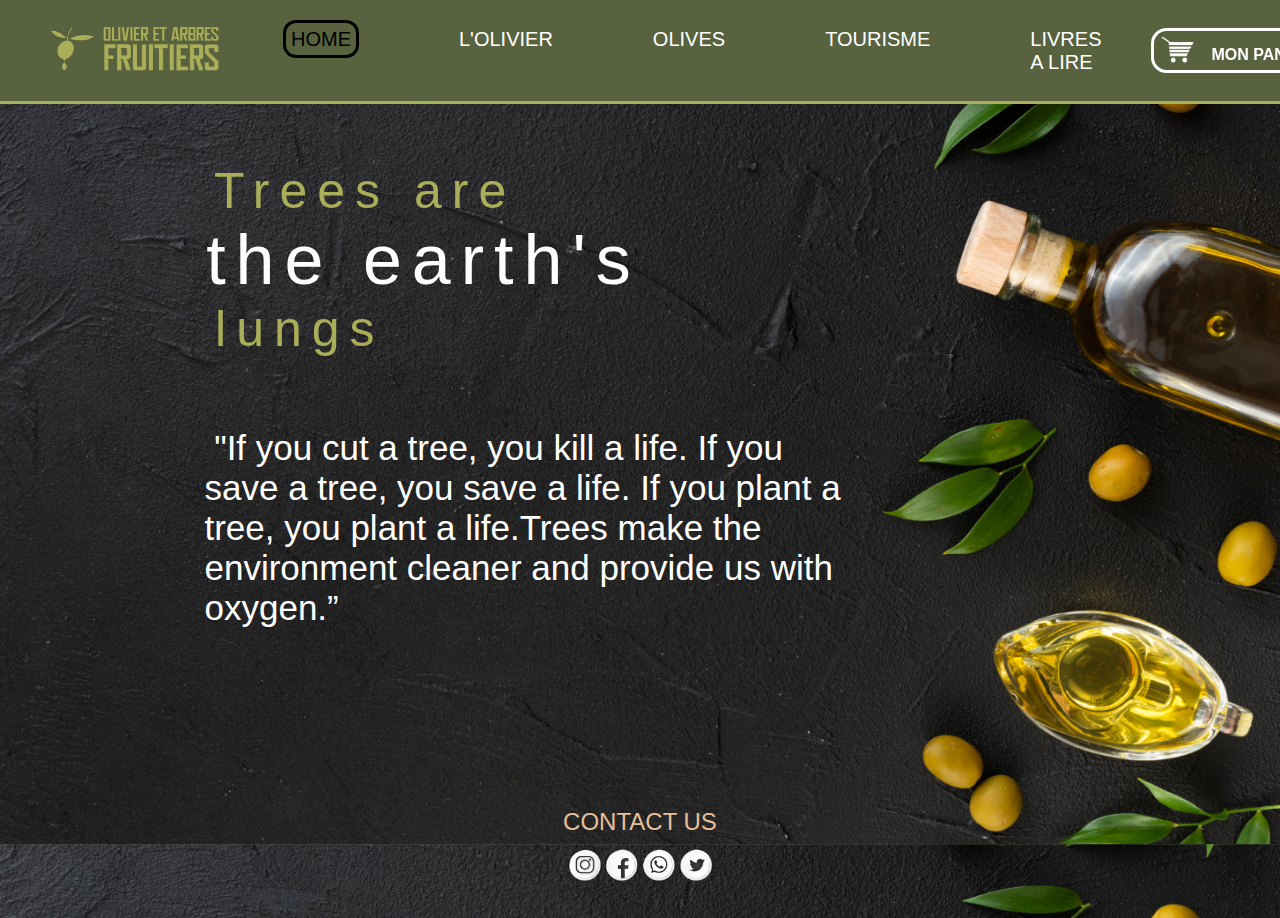
<file: index.html>
<!DOCTYPE html>
<html lang="en">
<head>
    <meta charset="UTF-8">
    <meta name="viewport" content="width=device-width, initial-scale=1.0">
    <link rel="stylesheet" href="css/all-pages.css">
    <title>Home Page</title>
</head>
<body>
    <section class="section" style="background-image: url(pictures/logo.png);">
        <div>
            <nav class="navbar">
                <a href="landing-page.html"><img class="logo-olive" src="pictures/logo1.png" alt="noo" width="193" height="56" style="cursor: pointer;"></a>
                <ul>
                    <li><a class="link1" href="landing-page.html"> HOME </a></li>
                    <li><a  class="titles-btn" href="olivier-page.html">L'OLIVIER</a></li>
                    <li><a class="titles-btn" href="olives-page.html">OLIVES</a></li>
                    <li><a class="titles-btn" href="tourisme-page.html">TOURISME</a></li>
                    <li><a class="titles-btn" href="livre-page.html">LIVRES A LIRE</a></li>
                </ul>
                <div class="panier-login">
                   
                    <div class="panier-btn">
                        <img src="pictures/panier.png" alt="hahaha" style=" height: 35px; margin-top: 8px;padding-bottom: 12px;">
                        <a href="panier-page.html"><b>MON PANIER</b></a>
                    </div>
                    <div class="login-btn">
                        <img src="pictures/login.png" alt="hahaha" style="margin-left: 5px; height: 30px;">
                        <a href="login-page.html" href="login-page.html"><b>LOGIN</b></a>
                    </div>
                </div>
                
            </nav>
            
        </div>
        
        <div class="picture1">
            <div class="sentence">
                <pre class="word1"> 
         Trees are</pre>
                <pre class="word2">       the earth's</pre>
                <pre class="word1">         lungs</pre>
                <pre class="description">                     "If you cut a tree, you kill a life. If you 
                    save a tree, you save a life. If you plant a 
                    tree, you plant a life.Trees make the 
                    environment cleaner and provide us with 
                    oxygen.”</pre>
    

            </div>
             
        </div>
        <footer>
            <p class="contact-us">
                CONTACT US
            </p>
            <div class="cont-pic">
                <img class="contact-pic" src="pictures/contact.png" alt="contact us" width="167" style="cursor: pointer;">
            </div>
        </footer>
    </section>
 
</body>
</html>
</file>
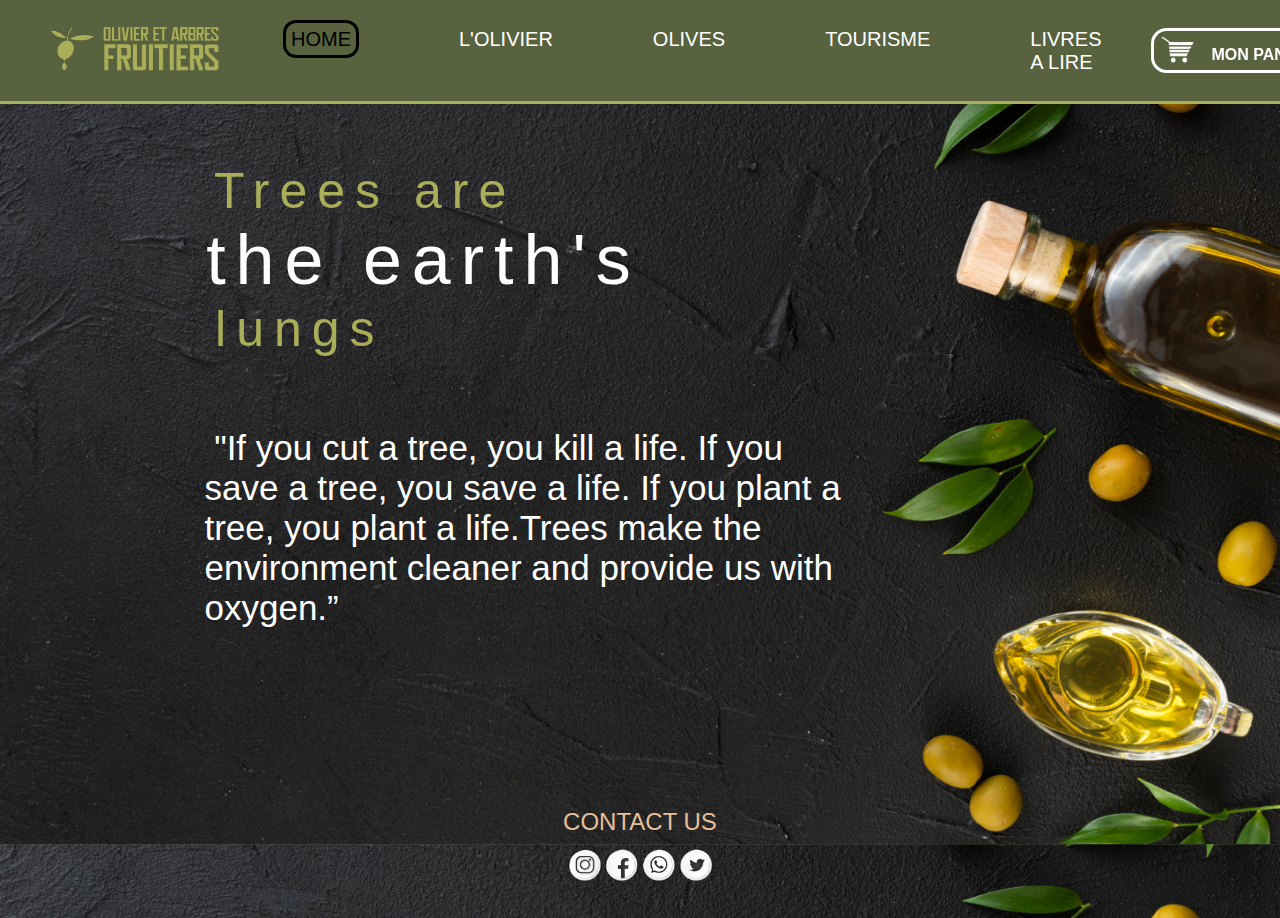
<file: landing-page.html>
<!DOCTYPE html>
<html lang="en">
<head>
    <meta charset="UTF-8">
    <meta name="viewport" content="width=device-width, initial-scale=1.0">
    <link rel="stylesheet" href="css/all-pages.css">
    <title>Home Page</title>
</head>
<body>
    <section class="section" style="background-image: url(pictures/logo.png);">
        <div>
            <nav class="navbar">
                <a href="landing-page.html"><img class="logo-olive" src="pictures/logo1.png" alt="noo" width="193" height="56" style="cursor: pointer;"></a>
                <ul>
                    <li><a class="link1" href="landing-page.html"> HOME </a></li>
                    <li><a  class="titles-btn" href="olivier-page.html">L'OLIVIER</a></li>
                    <li><a class="titles-btn" href="olives-page.html">OLIVES</a></li>
                    <li><a class="titles-btn" href="tourisme-page.html">TOURISME</a></li>
                    <li><a class="titles-btn" href="livre-page.html">LIVRES A LIRE</a></li>
                </ul>
                <div class="panier-login">
                   
                    <div class="panier-btn">
                        <img src="pictures/panier.png" alt="hahaha" style=" height: 35px; margin-top: 8px;padding-bottom: 12px;">
                        <a href="panier-page.html"><b>MON PANIER</b></a>
                    </div>
                    <div class="login-btn">
                        <img src="pictures/login.png" alt="hahaha" style="margin-left: 5px; height: 30px;">
                        <a href="login-page.html" href="login-page.html"><b>LOGIN</b></a>
                    </div>
                </div>
                
            </nav>
            
        </div>
        
        <div class="picture1">
            <div class="sentence">
                <pre class="word1"> 
         Trees are</pre>
                <pre class="word2">       the earth's</pre>
                <pre class="word1">         lungs</pre>
                <pre class="description">                     "If you cut a tree, you kill a life. If you 
                    save a tree, you save a life. If you plant a 
                    tree, you plant a life.Trees make the 
                    environment cleaner and provide us with 
                    oxygen.”</pre>
    

            </div>
             
        </div>
        <footer>
            <p class="contact-us">
                CONTACT US
            </p>
            <div class="cont-pic">
                <img class="contact-pic" src="pictures/contact.png" alt="contact us" width="167" style="cursor: pointer;">
            </div>
        </footer>
    </section>
 
</body>
</html>
</file>
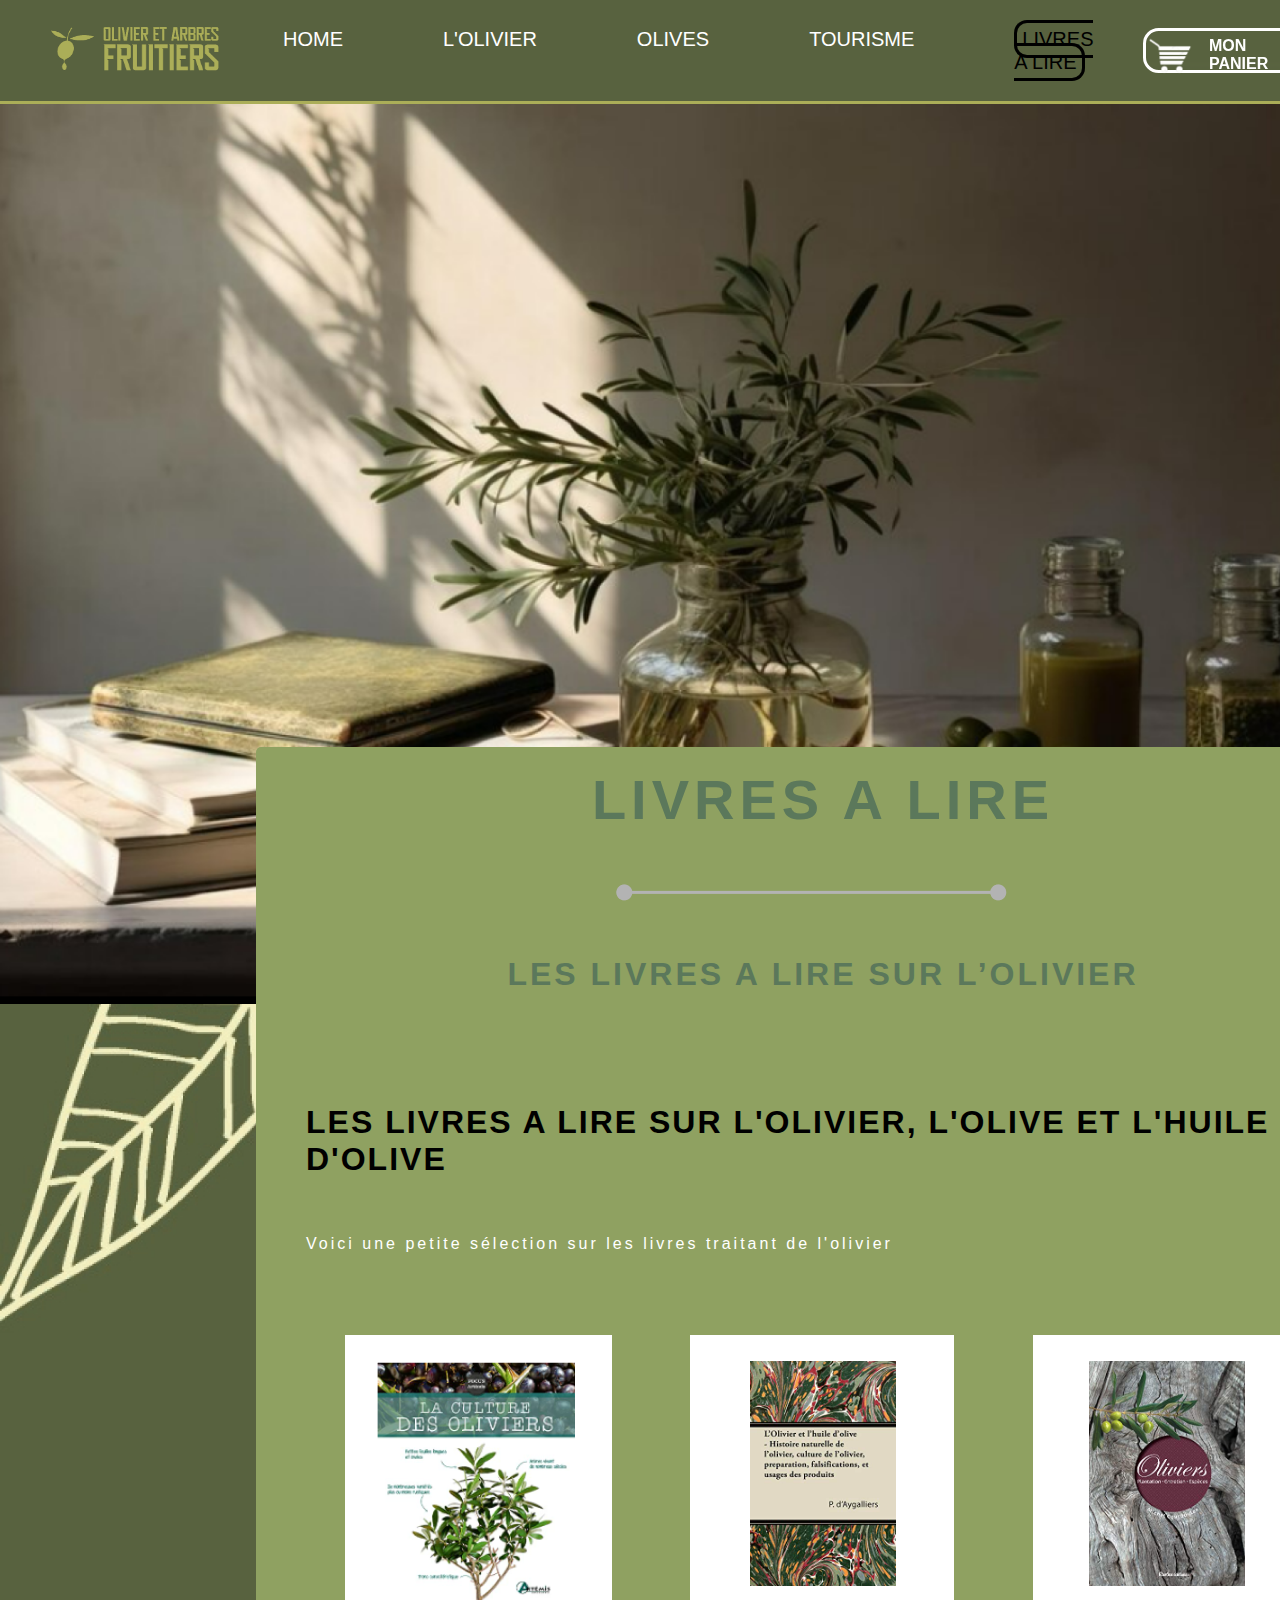
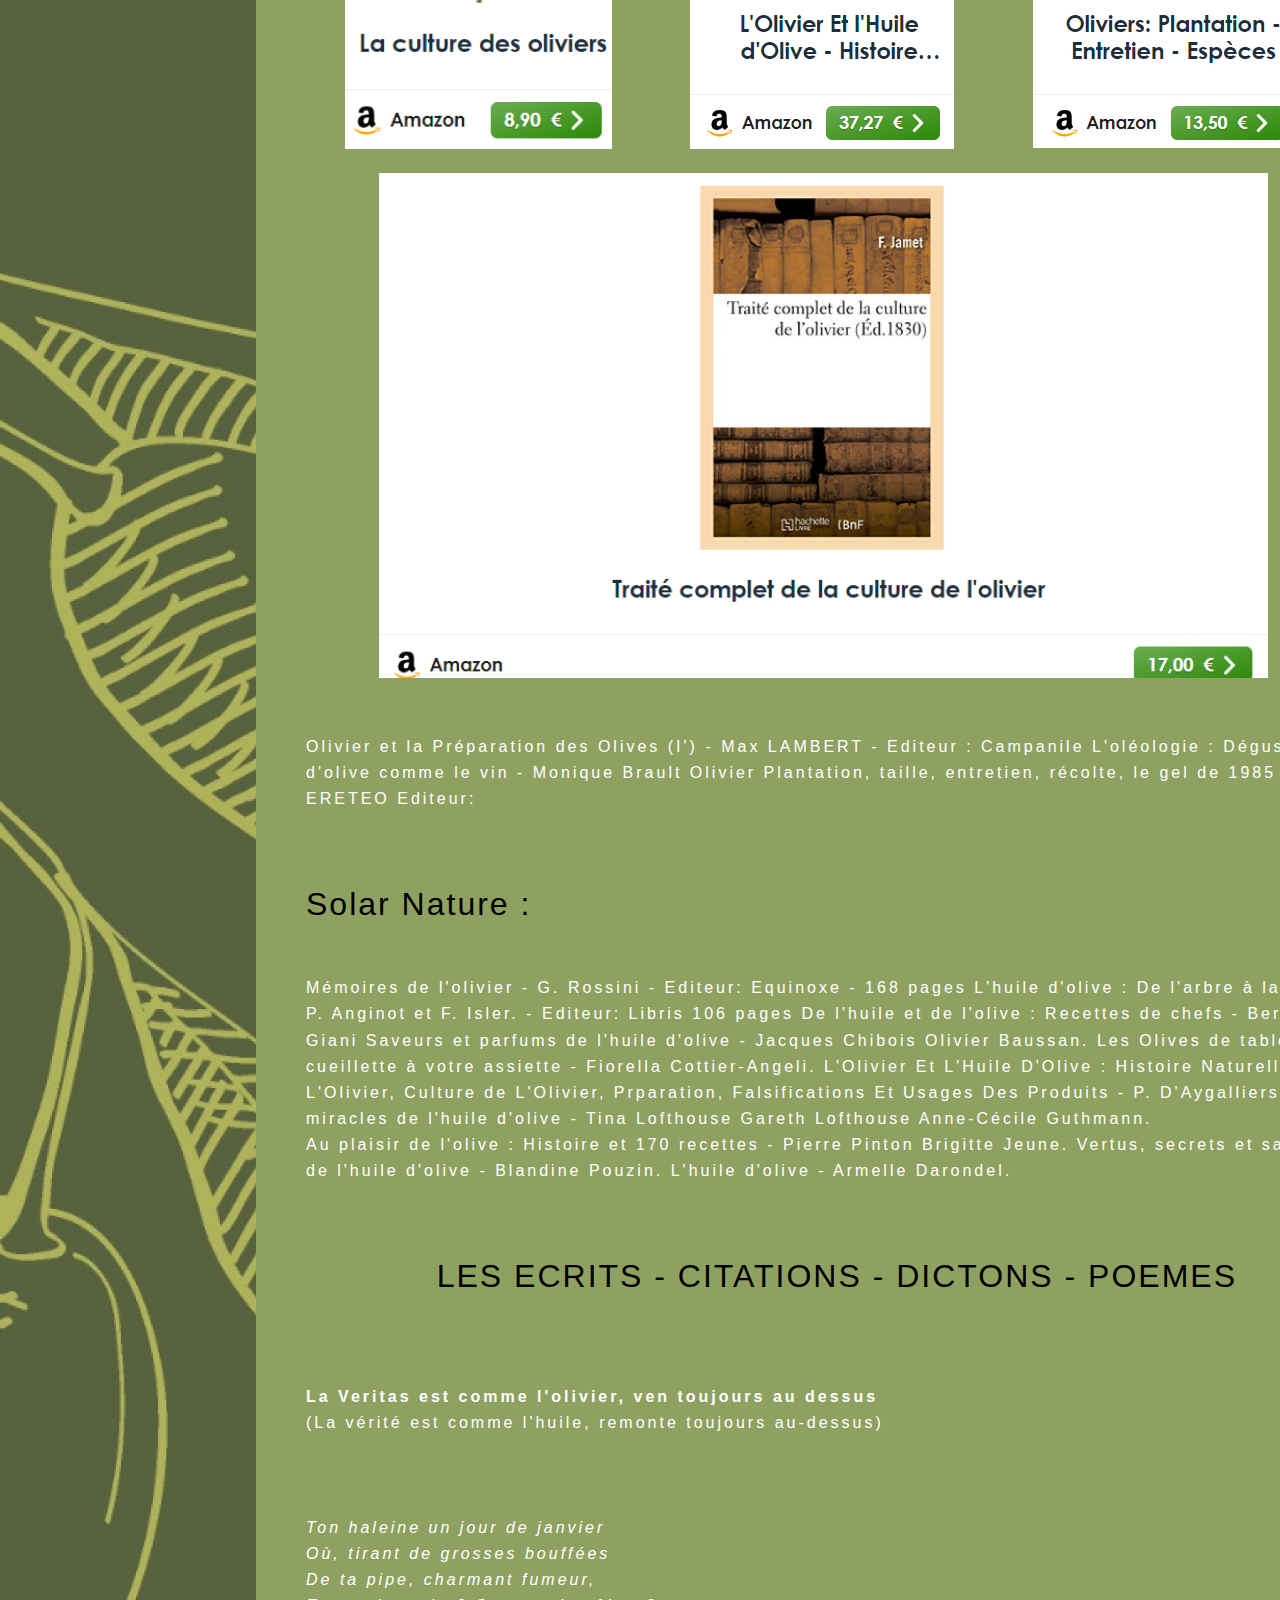
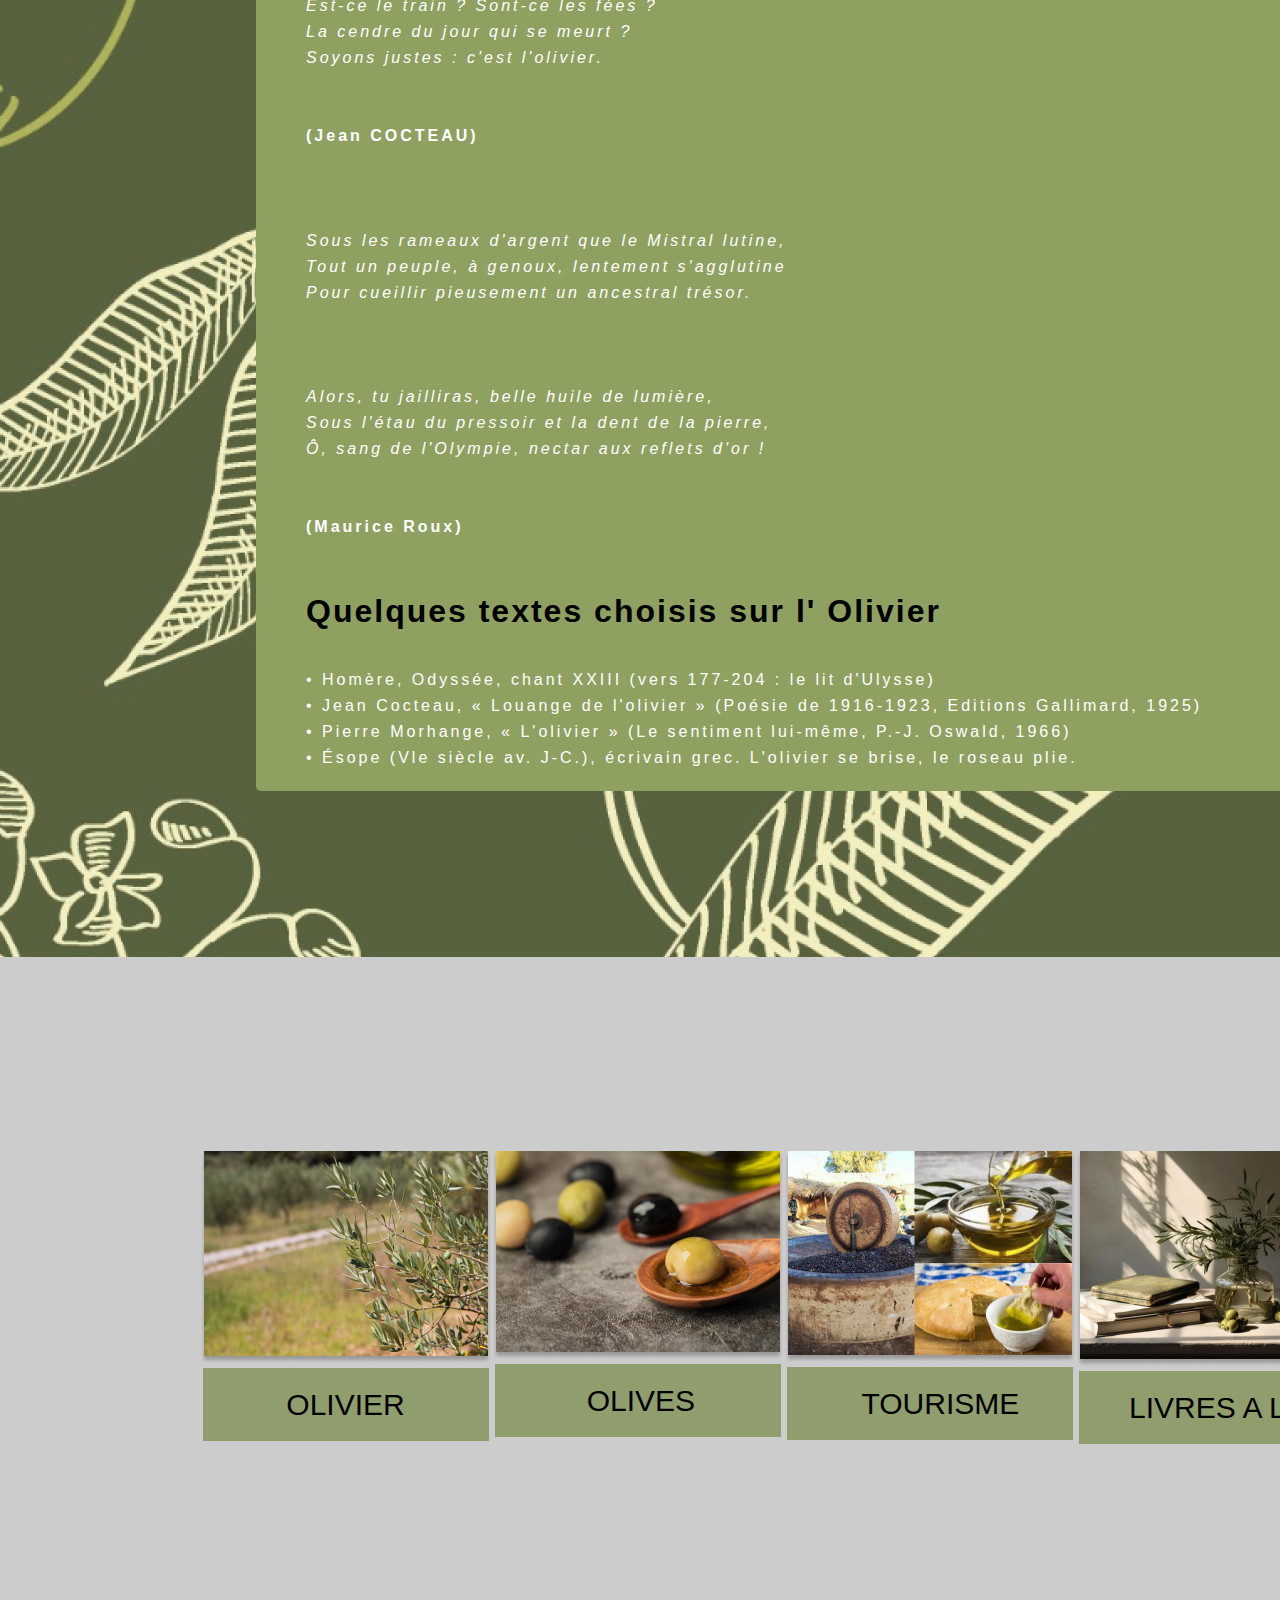
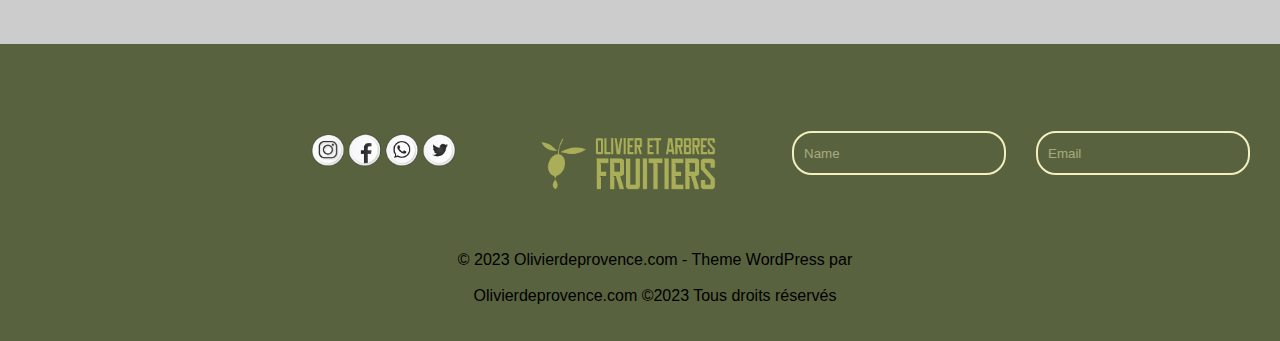
<file: livre-page.html>
<!DOCTYPE html>
<html lang="en">
<head>
    <meta charset="UTF-8">
    <meta name="viewport" content="width=device-width, initial-scale=1.0">
    <link rel="stylesheet" href="css/all-pages.css">
    <title>Livres A Lire</title>
</head>
<body>

    <section class=parent>
    <div>
        <nav class="navbar">
            <a href="landing-page.html"><img class="logo-olive" src="pictures/logo1.png" alt="noo" width="193" height="56" style="cursor: pointer;"></a>
            <ul>
                <li><a class="titles-btn" href="landing-page.html"> HOME </a></li>
                <li><a  class="titles-btn" href="olivier-page.html">L'OLIVIER</a></li>
                <li><a class="titles-btn" href="olives-page.html">OLIVES</a></li>
                <li><a class="titles-btn" href="tourisme-page.html">TOURISME</a></li>
                <li><a class="link1" href="livre-page.html">LIVRES A LIRE</a></li>
            </ul>
            <div class="panier-login">
               
                <div class="panier-btn">
                    <img src="pictures/panier.png" alt="hahaha" style=" height: 45px; margin-top: 8px;">
                    <a href="panier-page.html"><b>MON PANIER</b></a>
                </div>
                <div class="login-btn">
                    <img src="pictures/login.png" alt="hahaha" style="margin-left: 5px; height: 30px;">
                    <a href="login-page.html" href="login-page.html"><b>LOGIN</b></a>
                </div>
            </div>
            
        </nav>

    </div>
    <div class="picture2">
        <img class="picture2" src="pictures/livre.png" alt="olives">
    </div>

    <img src="pictures/design-page3.png" alt="yesssssssss">

    <div class="cards2">
      <div class="content1">
        <h1>LIVRES A LIRE</h1>
        <img class="circle" src="pictures/connector-line.png" alt="circle">
        <h2 style="letter-spacing: 3px;">LES LIVRES A LIRE SUR L’OLIVIER</h2>
        <pre class="titles">            
            
<b>
LES LIVRES A LIRE SUR L'OLIVIER, L'OLIVE ET L'HUILE 
D'OLIVE</b></pre>
    <pre class="page-writing">
            

Voici une petite sélection sur les livres traitant de l'olivier


    </pre>
        
        <div class="les-livres">
            <a href="https://www.amazon.fr/dp/2816017974?tag=olivierdeprov-21" target="_blank"><img src="pictures/livre1.png" alt=""></a>
            <a href="https://www.amazon.fr/dp/2815307979?tag=olivierdeprov-21" target="_blank"><img src="pictures/livre2.png" alt=""></a>
            <a href="https://www.amazon.fr/dp/1446506568?tag=olivierdeprov-21" target="_blank"><img src="pictures/livre3.png" alt=""></a>
        </div>
        <div class="un-livre">
            <a href="https://www.amazon.fr/dp/2329245122?tag=olivierdeprov-21" target="_blank"><img src="pictures/livre4.png" alt=""></a>
        </div>

        <pre class="page-writing">


Olivier et la Préparation des Olives (I') - Max LAMBERT - Editeur : Campanile L'oléologie : Déguster l'huile 
d'olive comme le vin - Monique Brault Olivier Plantation, taille, entretien, récolte, le gel de 1985 - Félix 
ERETEO Editeur: </pre>



        <pre class="titles">


Solar Nature :</pre>

        <pre class="page-writing">


Mémoires de l'olivier - G. Rossini - Editeur: Equinoxe - 168 pages L'huile d'olive : De l'arbre à la table - 
P. Anginot et F. Isler. - Editeur: Libris 106 pages De l'huile et de l'olive : Recettes de chefs - Bernard 
Giani Saveurs et parfums de l'huile d'olive - Jacques Chibois Olivier Baussan. Les Olives de table. De leur 
cueillette à votre assiette - Fiorella Cottier-Angeli. L'Olivier Et L'Huile D'Olive : Histoire Naturelle de 
L'Olivier, Culture de L'Olivier, Prparation, Falsifications Et Usages Des Produits - P. D'Aygalliers. Les 
miracles de l'huile d'olive - Tina Lofthouse Gareth Lofthouse Anne-Cécile Guthmann. 
Au plaisir de l'olive : Histoire et 170 recettes - Pierre Pinton Brigitte Jeune. Vertus, secrets et saveurs 
de l'huile d'olive - Blandine Pouzin. L'huile d'olive - Armelle Darondel.</pre>

        <pre class="titles">


            LES ECRITS - CITATIONS - DICTONS - POEMES
        </pre>
        

        <pre class="page-writing">


<b>La Veritas est comme l'olivier, ven toujours au dessus</b>
(La vérité est comme l'huile, remonte toujours au-dessus)</pre>

        <pre class="page-writing">



<i>Ton haleine un jour de janvier 
Où, tirant de grosses bouffées 
De ta pipe, charmant fumeur, 
Est-ce le train ? Sont-ce les fées ? 
La cendre du jour qui se meurt ? 
Soyons justes : c'est l'olivier.</i>


<b>(Jean COCTEAU)</b>



<i>Sous les rameaux d'argent que le Mistral lutine, 
Tout un peuple, à genoux, lentement s'agglutine 
Pour cueillir pieusement un ancestral trésor.



Alors, tu jailliras, belle huile de lumière, 
Sous l'étau du pressoir et la dent de la pierre, 
Ô, sang de l'Olympie, nectar aux reflets d'or !</i>


<b>(Maurice Roux)</b>

        </pre>

        <pre class="titles">
<b>Quelques textes choisis sur l' Olivier </b>
        </pre>

        <pre class="page-writing">
• Homère, Odyssée, chant XXIII (vers 177-204 : le lit d'Ulysse) 
• Jean Cocteau, « Louange de l'olivier » (Poésie de 1916-1923, Editions Gallimard, 1925) 
• Pierre Morhange, « L'olivier » (Le sentiment lui-même, P.-J. Oswald, 1966) 
• Ésope (Vle siècle av. J-C.), écrivain grec. L'olivier se brise, le roseau plie.</pre>

        

       
        
    </div>  
    </div>
    
    <div class="menu-pics">
        <div class="page-pics" style="margin-top: -990px;">
            <div class="pic1">
                <a href="olivier-page.html" ><img class="pics"  src="pictures/page1-pic.png" alt="1"></a>
                <pre class="pic-name">          OLIVIER</pre>
            </div>
            <div class="pic2">
               <a href="olives-page.html" ><img class="pics"  src="pictures/page2-pic.png" alt="2"></a>
                <pre class="pic-name">           OLIVES</pre>
            </div>
            <div class="pic3">
                <a href="tourisme-page.html" ><img class="pics"  src="pictures/page3-pic.png" alt="3"></a>
                <pre class="pic-name">         TOURISME</pre>
            </div>
            <div class="pic4">
                <a href="livre-page.html" ><img class="pics"  src="pictures/page4-pic.png" alt="4"></a>
                <pre class="pic-name">      LIVRES A LIRE</pre>
            </div>
                
        </div>
    </div>
</section>

    
    <footer class="footer">
        <div class="footer-information">
            <div>
                <img class="contact-pic2" src="pictures/contact.png" alt="contact" width="167">
            </div>
            <div>
                <img class="logo-name" src="pictures/logo1.png" alt="logo" width="200" height="66">
            </div>
            
            <form class="footer-email">
                
                <input class="name-email" type="text" name="username" placeholder="Name" required>

                <input class="name-email" type="email" name="email" placeholder="Email" required>
                
            </form>
        </div>
        
        <div class="footer-source">
            <p>© 2023 Olivierdeprovence.com - Theme WordPress par</p><br>
            <p>Olivierdeprovence.com ©2023 Tous droits réservés</p>
        </div>
    </footer>
        



</body>
</html>
</file>
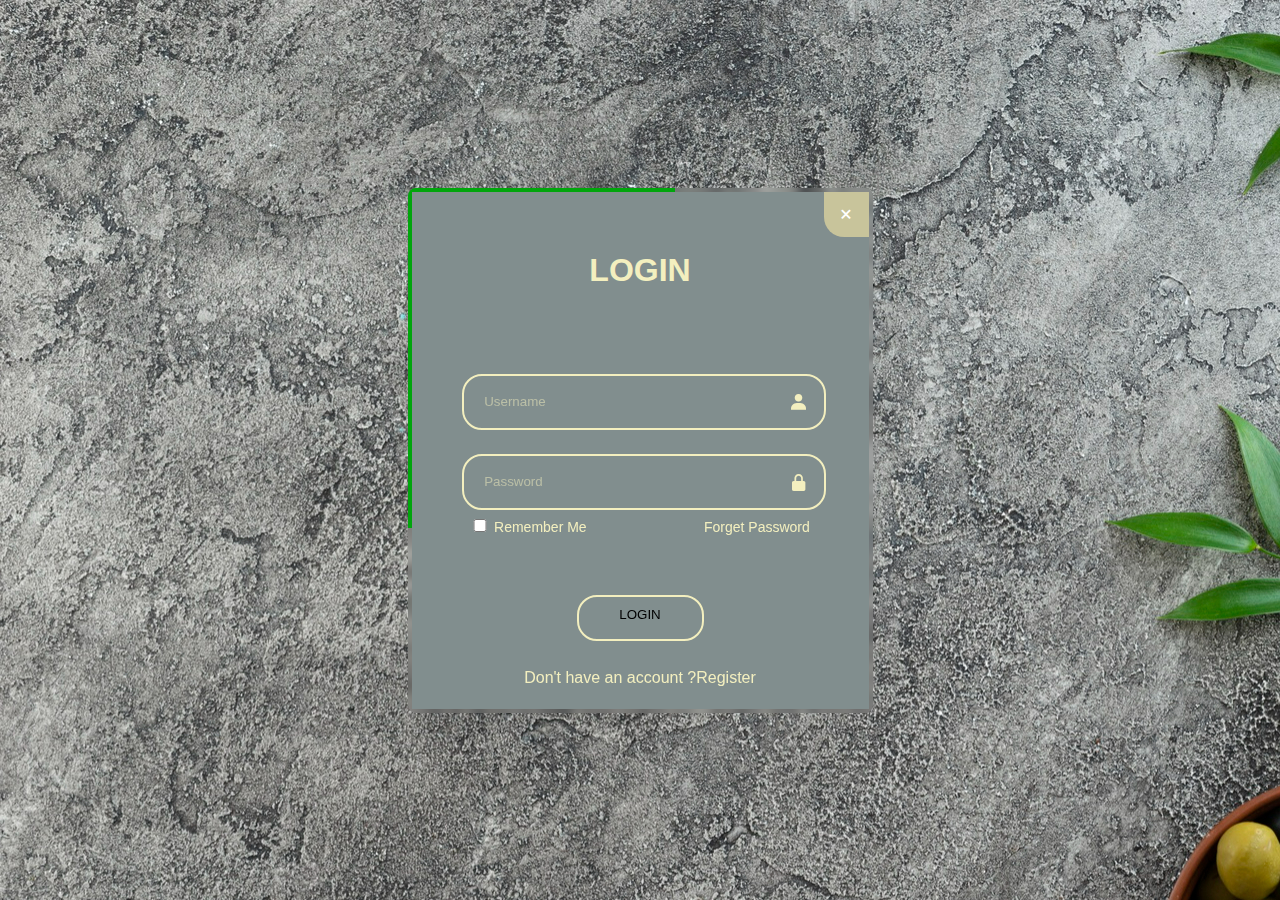
<file: login-page.html>
<!DOCTYPE html>
<html lang="en">
<head>
    <meta charset="UTF-8">
    <meta name="viewport" content="width=device-width, initial-scale=1.0">
    <title>Login Page</title>
    <link rel="stylesheet" href="css/login-page.css">
    <link href='https://unpkg.com/boxicons@2.1.4/css/boxicons.min.css' rel='stylesheet'>
</head>

<body style="background: url(pictures/logo1.jpg) no-repeat;">
    
    <form action="landing-page.html">
        <div class="wrapper">
            <div class="login-page">
                <h1>LOGIN</h1>
                <a href="landing-page.html"><i class='bx bx-x'></i></a>
                <div class="all-input">
                    
                    <div class="input-box">
                        <i class="bx bxs-user"></i> <input type="text" name="Username" placeholder="Username" required>
                    </div>
        
                    <div class="input-box">
                        <i class="bx bxs-lock-alt"></i> <input type="password" name="password" placeholder="Password" required>            
                    </div>
                    
                </div>
    
                <div class="remember-forget">
                    <label><input type="checkbox"> Remember Me </label>
                    <a href="#"> Forget Password</a>
                </div>
            
                <div class="button-register">
                    <div class="click-btn">
                        <button class="login-btn" type="submit">LOGIN</button></div>
                    <div class="register">
                         <p> Don't have an account ?<a href="#">Register</a></p>
                    </div>
                </div>
    
            </div>
        </div>
    </form>
    
    <!-- <div class="wrapper">
        <div class="register-page">
            <h1>REGISTER</h1>
            <i class='bx bx-x'></i>
            <div class="input-box">
                <input type="text" name="Username" placeholder="Username" required>
                <i class="bx bxs-user"></i>
            </div>
            <div class="input-box">
                <input type="email" name="email" placeholder="Email" required>
                <i class='bx bxs-envelope' ></i>
            </div>

            <div class="input-box">
                <input type="password" name="password" placeholder="Password" required>
                <i class="bx bxs-lock-alt"></i>   
            </div>

            <div class="remember-forget">
                <label><input type="checkbox"> I agree terms & conditions </label>
            </div>
        

            <div class="click-btn">
                <button class="login-btn" type="submit">REGISTER</button></div>
            <div class="register">
                 <p> Already have an account ? <a href="login-page.html">LOGIN</a></p>
                 
            </div>

        </div>
    </div> -->
</body>
</html>
</file>
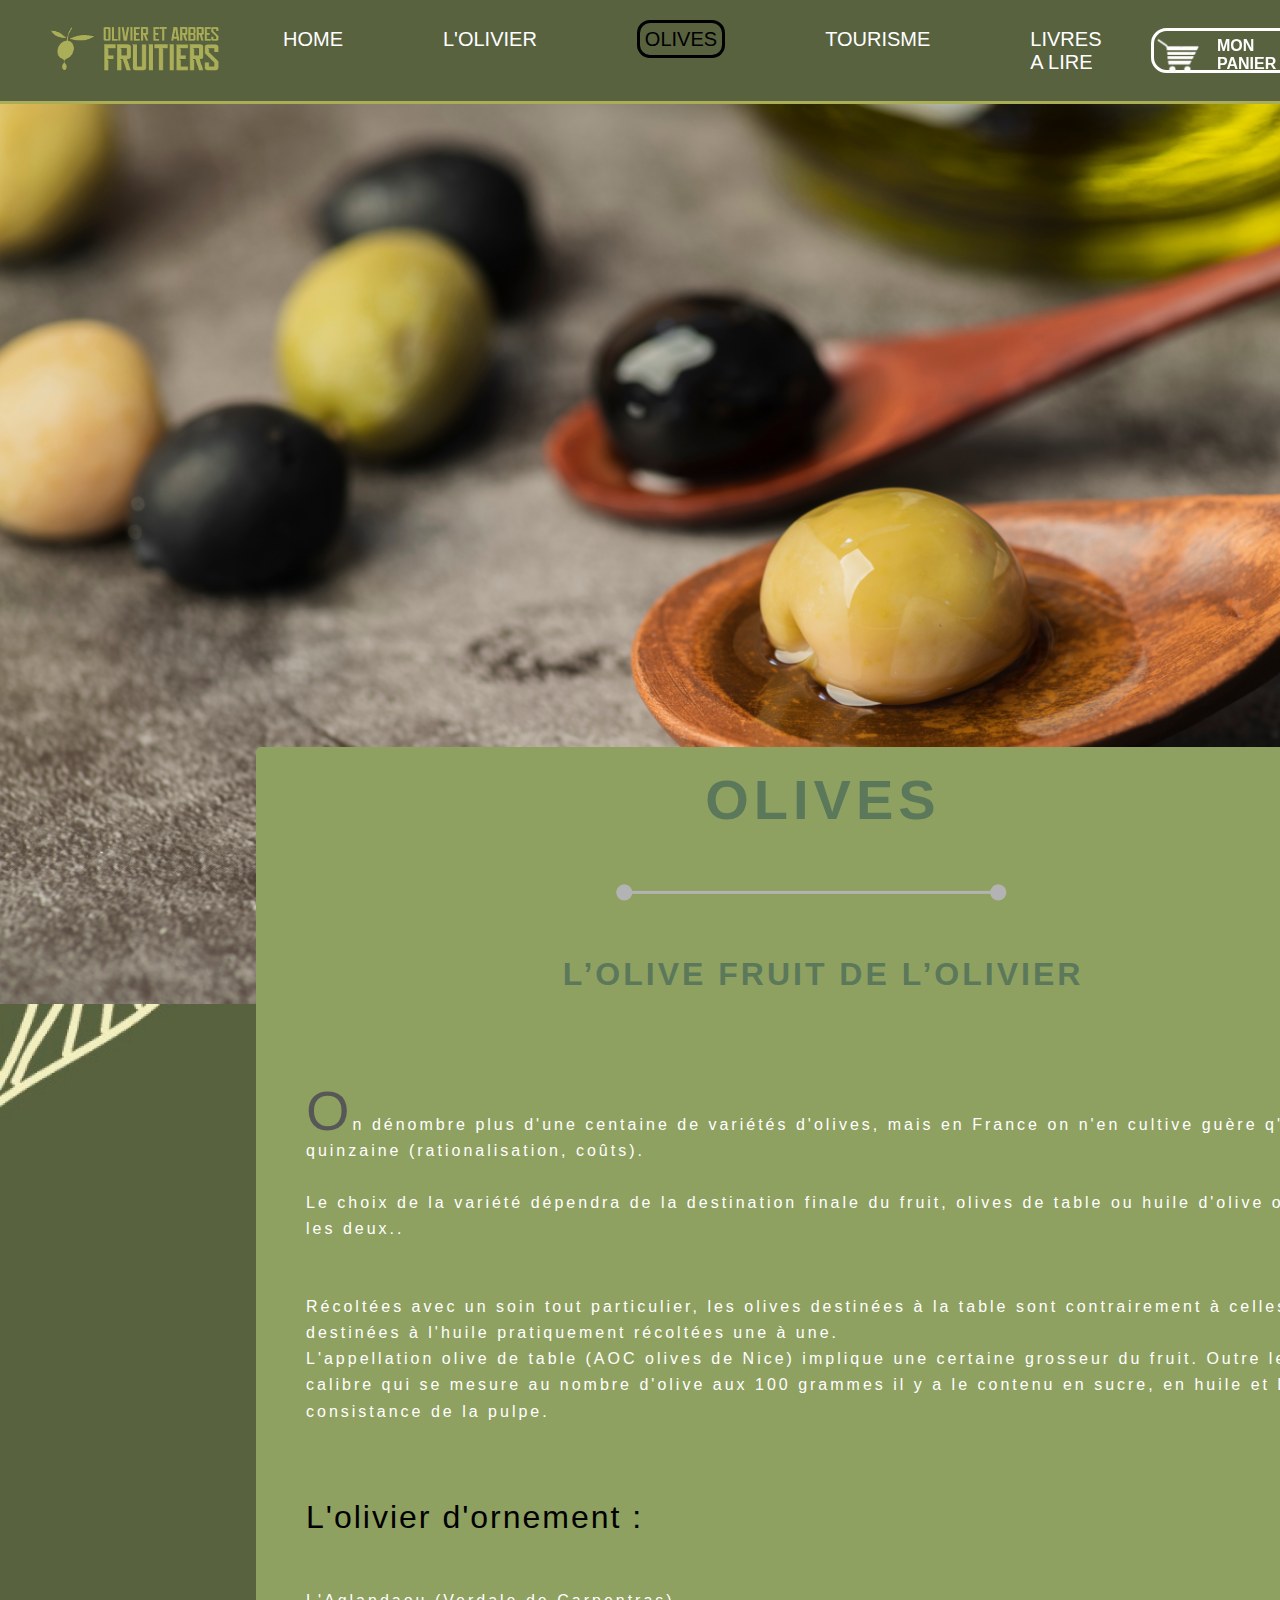
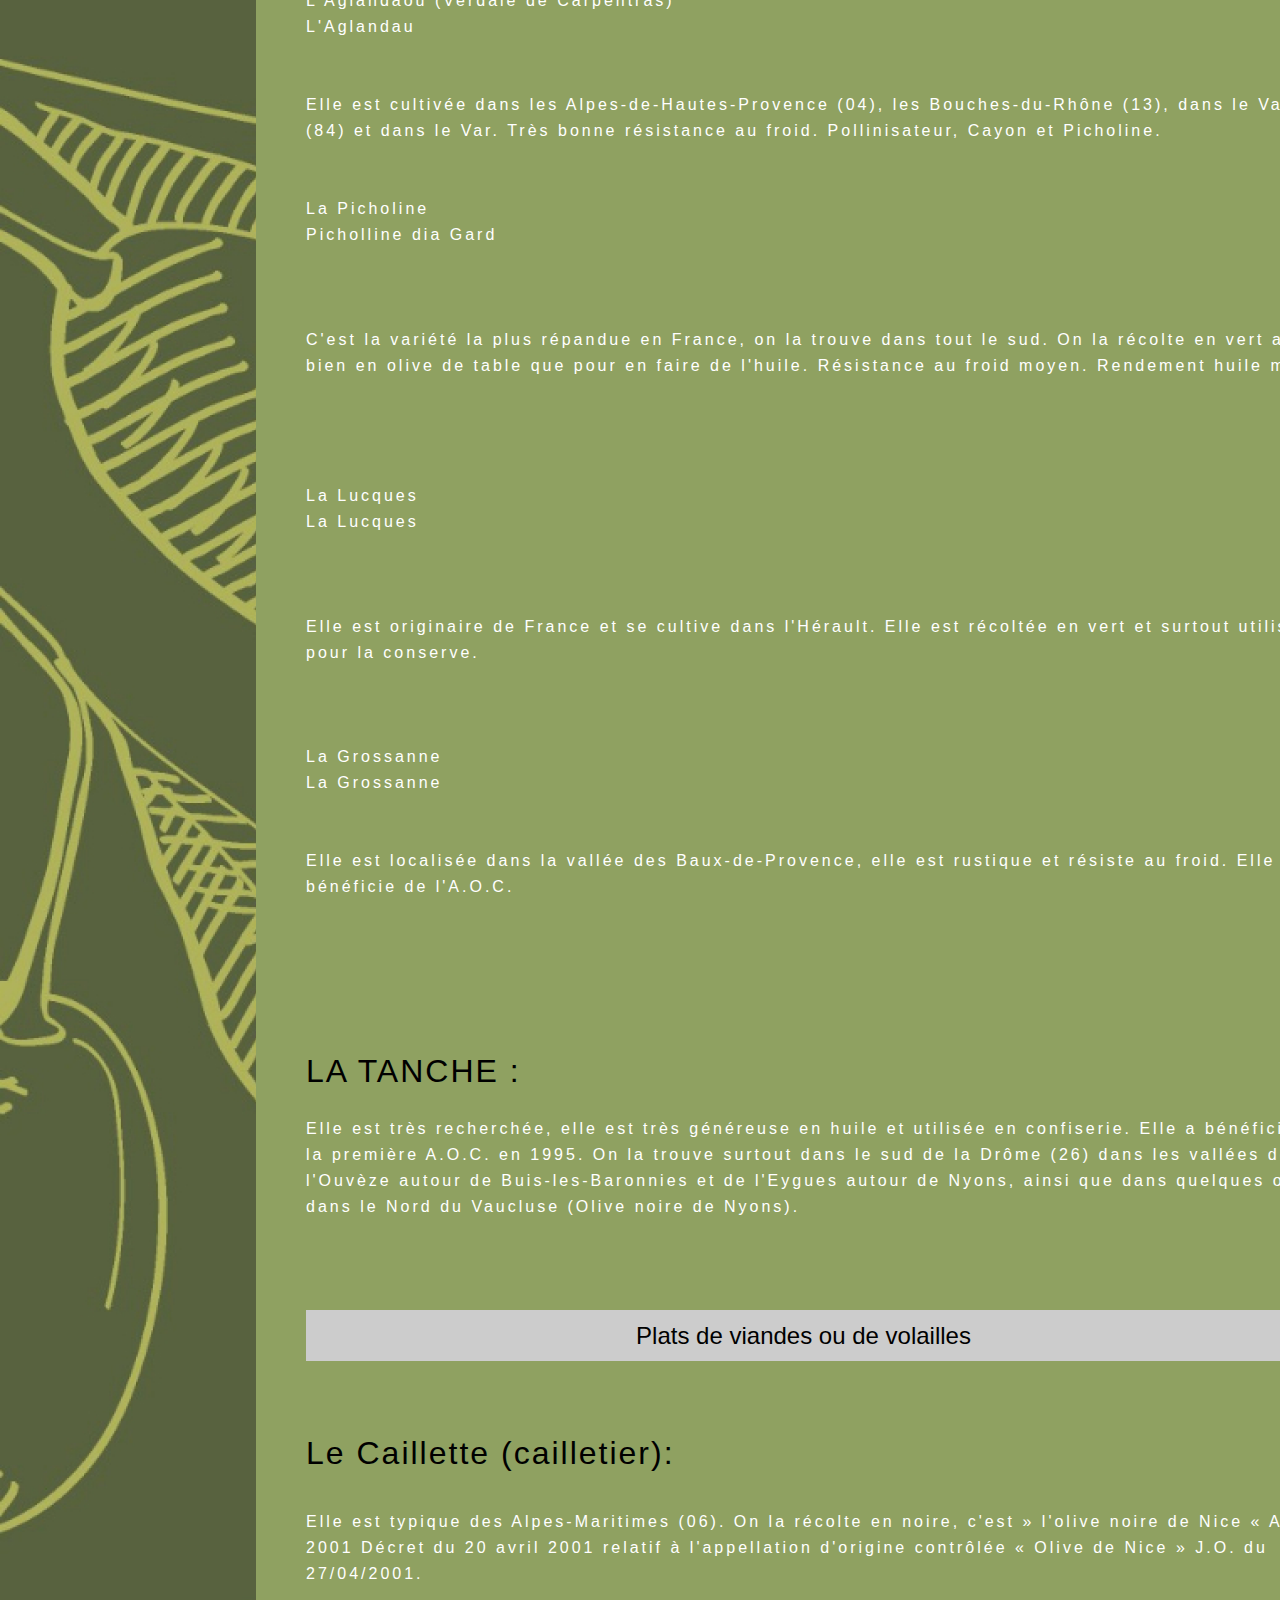
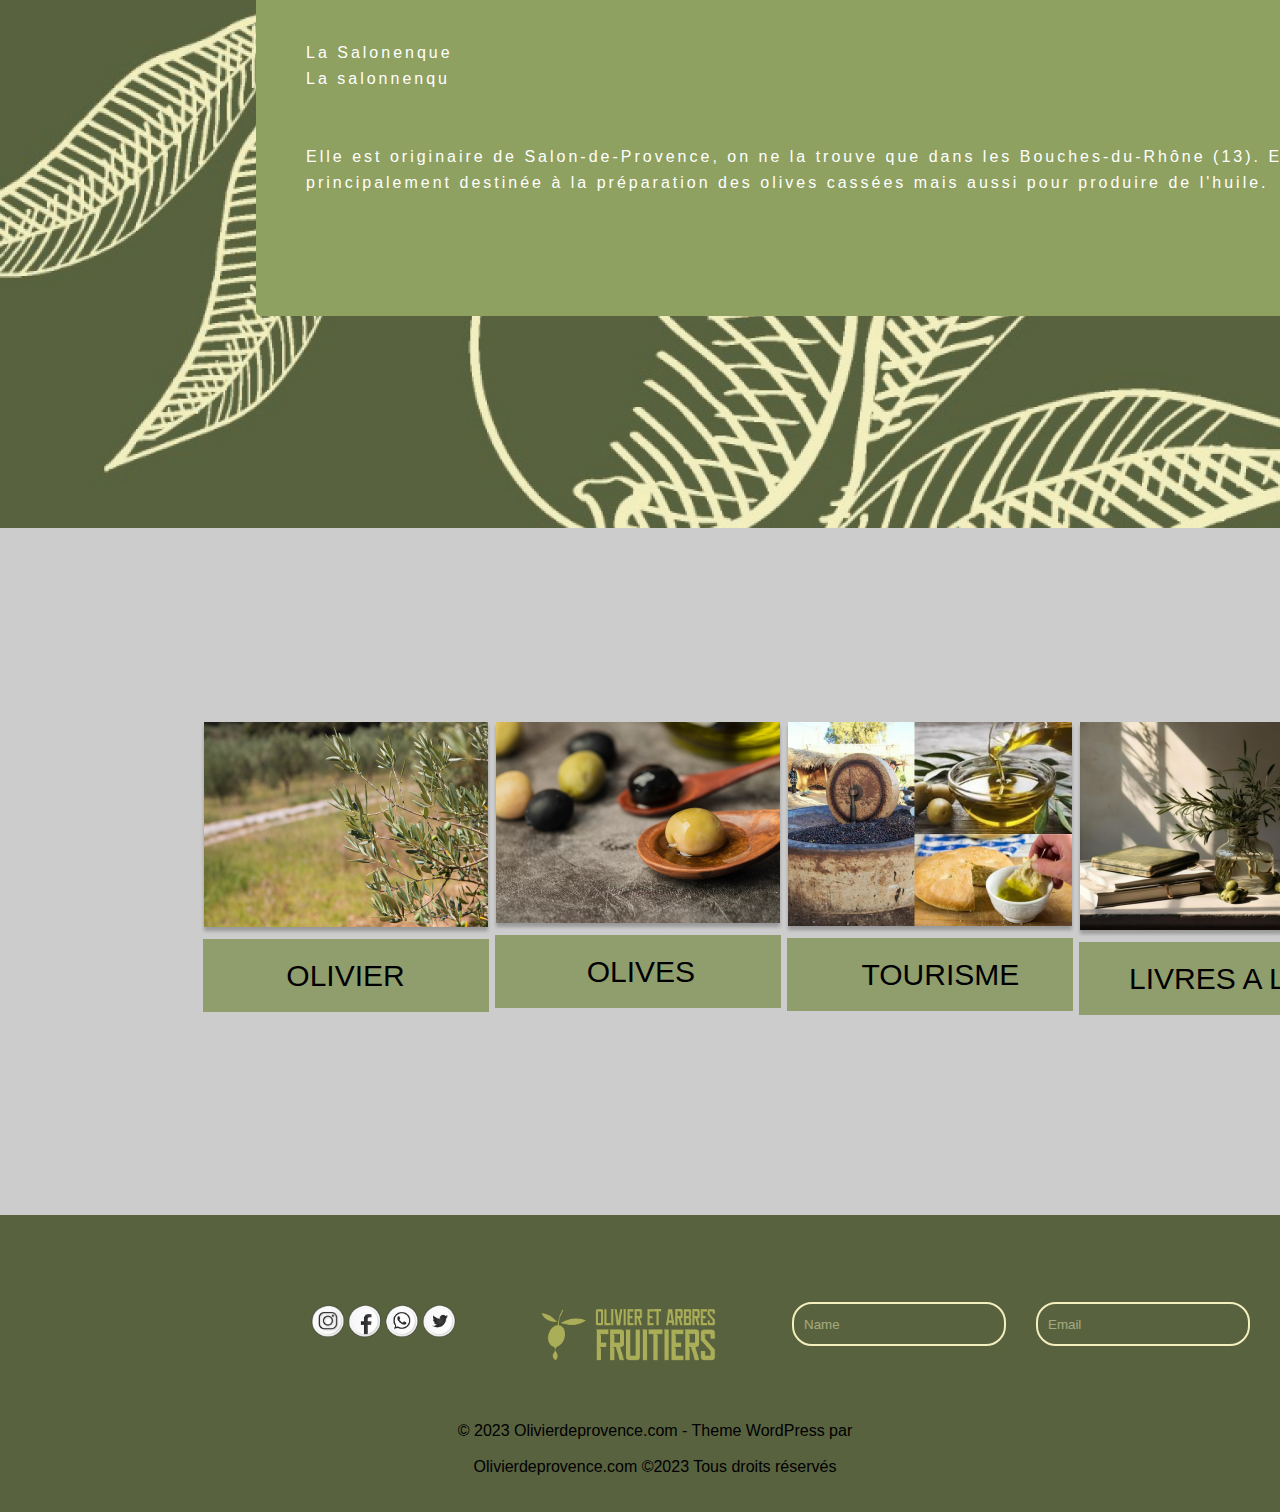
<file: olives-page.html>
<!DOCTYPE html>
<html lang="en">
<head>
    <meta charset="UTF-8">
    <meta name="viewport" content="width=device-width, initial-scale=1.0">
    <link rel="stylesheet" href="css/all-pages.css">
    <title>Olives</title>
</head>
<body>

    <section class=parent>
    <div>
        <nav class="navbar">
            <a href="landing-page.html"><img class="logo-olive" src="pictures/logo1.png" alt="noo" width="193" height="56" style="cursor: pointer;"></a>
            <ul>
                <li><a class="titles-btn" href="landing-page.html"> HOME </a></li>
                <li><a  class="titles-btn" href="olivier-page.html">L'OLIVIER</a></li>
                <li><a class="link1" href="olives-page.html">OLIVES</a></li>
                <li><a class="titles-btn" href="tourisme-page.html">TOURISME</a></li>
                <li><a class="titles-btn" href="livre-page.html">LIVRES A LIRE</a></li>
            </ul>
            <div class="panier-login">
               
                <div class="panier-btn">
                    <img src="pictures/panier.png" alt="hahaha" style=" height: 45px; margin-top: 8px;">
                    <a href="panier-page.html"><b>MON PANIER</b></a>
                </div>
                <div class="login-btn">
                    <img src="pictures/login.png" alt="hahaha" style="margin-left: 5px; height: 30px;">
                    <a href="login-page.html" href="login-page.html"><b>LOGIN</b></a>
                </div>
            </div>
            
        </nav>

    </div>
    <div class="picture2">
        <img class="picture2" src="pictures/olives.png" alt="olives">
    </div>

    <img src="pictures/design-page2.png" alt="yesssssssss">

    <div class="cards2">
      <div class="content1">
        <h1>OLIVES</h1>
        <img class="circle" src="pictures/connector-line.png" alt="circle">
        <h2 style="letter-spacing: 3px;">L’OLIVE FRUIT DE L’OLIVIER</h2>
        <pre class="page-writing">




<span class="big-letter">O</span>n dénombre plus d'une centaine de variétés d'olives, mais en France on n'en cultive guère q'une 
quinzaine (rationalisation, coûts).</pre>

<pre></pre>
     <pre class="page-writing">
            
Le choix de la variété dépendra de la destination finale du fruit, olives de table ou huile d'olive ou 
les deux..</pre>
        <pre class="page-writing">


Récoltées avec un soin tout particulier, les olives destinées à la table sont contrairement à celles 
destinées à l'huile pratiquement récoltées une à une.
L'appellation olive de table (AOC olives de Nice) implique une certaine grosseur du fruit. Outre le 
calibre qui se mesure au nombre d'olive aux 100 grammes il y a le contenu en sucre, en huile et la 
consistance de la pulpe. </pre>

        <pre class="titles">


L'olivier d'ornement :</pre>

        <pre class="page-writing">


L'Aglandaou (Verdale de Carpentras) 
L'Aglandau</pre>

        <pre class="page-writing">

            
Elle est cultivée dans les Alpes-de-Hautes-Provence (04), les Bouches-du-Rhône (13), dans le Vaucluse 
(84) et dans le Var. Très bonne résistance au froid. Pollinisateur, Cayon et Picholine.</pre>
        

        <pre class="page-writing">


La Picholine 
Picholline dia Gard</pre>

        <pre class="page-writing">



C'est la variété la plus répandue en France, on la trouve dans tout le sud. On la récolte en vert aussi 
bien en olive de table que pour en faire de l'huile. Résistance au froid moyen. Rendement huile moyen.
        </pre>

        <pre class="page-writing">



La Lucques 
La Lucques</pre>

        <pre class="page-writing">



Elle est originaire de France et se cultive dans l'Hérault. Elle est récoltée en vert et surtout utilisée 
pour la conserve.</pre>
        <pre class="page-writing">      
            
            
La Grossanne 
La Grossanne</pre>

        

        

        <pre class="page-writing">   

Elle est localisée dans la vallée des Baux-de-Provence, elle est rustique et résiste au froid. Elle 
bénéficie de l'A.O.C.


        </pre>

        <pre class="titles">


LA TANCHE :</pre>

        <pre class="page-writing">
    
Elle est très recherchée, elle est très généreuse en huile et utilisée en confiserie. Elle a bénéficié de 
la première A.O.C. en 1995. On la trouve surtout dans le sud de la Drôme (26) dans les vallées de 
l'Ouvèze autour de Buis-les-Baronnies et de l'Eygues autour de Nyons, ainsi que dans quelques oliveraies 
dans le Nord du Vaucluse (Olive noire de Nyons).</pre>

        <div class="gray-title">
            <pre>Plats de viandes ou de volailles</pre>
        </div>

        <pre class="titles">


Le Caillette (cailletier): 
        </pre>

        <pre class="page-writing">
Elle est typique des Alpes-Maritimes (06). On la récolte en noire, c'est » l'olive noire de Nice « A.O.C. 
2001 Décret du 20 avril 2001 relatif à l'appellation d'origine contrôlée « Olive de Nice » J.O. du 
27/04/2001.
        </pre>
        
        <pre class="page-writing">

La Salonenque 
La salonnenqu</pre>
        <pre class="page-writing">


Elle est originaire de Salon-de-Provence, on ne la trouve que dans les Bouches-du-Rhône (13). Elle est 
principalement destinée à la préparation des olives cassées mais aussi pour produire de l'huile.
        </pre>

        <pre class="titles">
        
    </div>  
    </div>
    
    <div class="menu-pics">
        <div class="page-pics" style="margin-top: -990px;">
            <div class="pic1">
                <a href="olivier-page.html" ><img class="pics"  src="pictures/page1-pic.png" alt="1"></a>
                <pre class="pic-name">          OLIVIER</pre>
            </div>
            <div class="pic2">
               <a href="olives-page.html" ><img class="pics"  src="pictures/page2-pic.png" alt="2"></a>
                <pre class="pic-name">           OLIVES</pre>
            </div>
            <div class="pic3">
                <a href="tourisme-page.html" ><img class="pics"  src="pictures/page3-pic.png" alt="3"></a>
                <pre class="pic-name">         TOURISME</pre>
            </div>
            <div class="pic4">
                <a href="livre-page.html" ><img class="pics"  src="pictures/page4-pic.png" alt="4"></a>
                <pre class="pic-name">      LIVRES A LIRE</pre>
            </div>
                
        </div>
    </div>
</section>

    
    <footer class="footer">
        <div class="footer-information">
            <div>
                <img class="contact-pic2" src="pictures/contact.png" alt="contact" width="167">
            </div>
            <div>
                <img class="logo-name" src="pictures/logo1.png" alt="logo" width="200" height="66">
            </div>
            
            <form class="footer-email">
                
                <input class="name-email" type="text" name="username" placeholder="Name" required>

                <input class="name-email" type="email" name="email" placeholder="Email" required>
                
            </form>
        </div>
        
        <div class="footer-source">
            <p>© 2023 Olivierdeprovence.com - Theme WordPress par</p><br>
            <p>Olivierdeprovence.com ©2023 Tous droits réservés</p>
        </div>
    </footer>
        



</body>
</html>
</file>
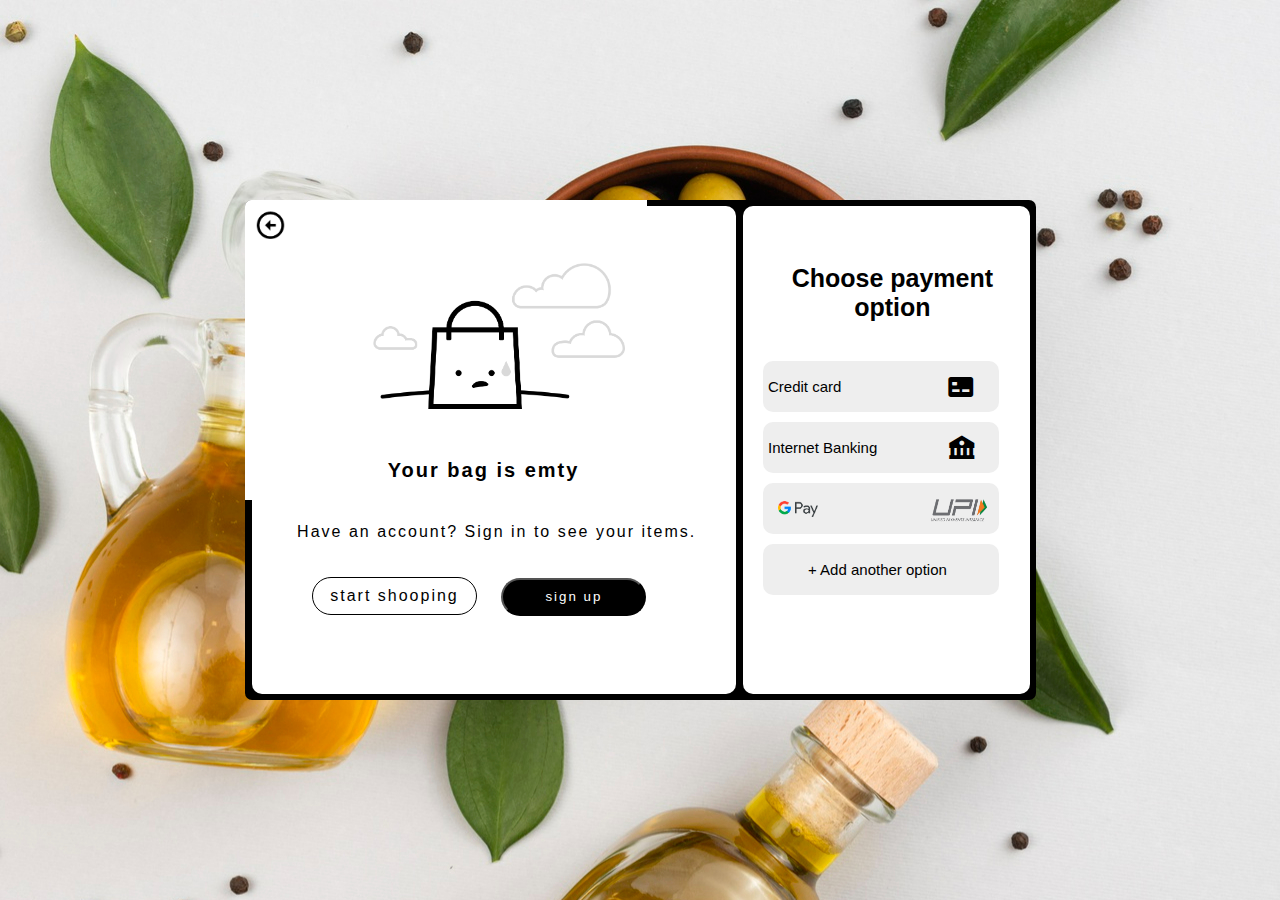
<file: panier-page.html>
<!DOCTYPE html>
<html lang="en">
<head>
    <meta charset="UTF-8">
    <meta name="viewport" content="width=device-width, initial-scale=1.0">
    <title>Panier Page</title>
    <link rel="stylesheet" href="css/panier-page.css">
    <link href='https://unpkg.com/boxicons@2.1.4/css/boxicons.min.css' rel='stylesheet'>
</head>

<body style="background: url(pictures/panier-backrgound1.jpg) no-repeat;">
    
    <form action="">
        <div class="wrapper">
            <div class="panier-page">
                <div class="first">

                    <a href="landing-page.html"><img class="arrow" src="pictures/left-arrow.png" alt="left" width="37"></a>

                    <img class="bag" src="pictures/emty-bag.png" alt="bag" width="252" >

                    <pre style="font-size: 20px; letter-spacing: 2px;">
                        
                        <b>  
                  Your bag is emty</b>
                    </pre>

                    <pre style="font-size: 16px; letter-spacing: 2px;">

       Have an account? Sign in to see your items.

                    </pre>
                    <button class="start-button"><a href="landing-page.html">start shooping</a></button>
                    <button class="sign-button"><a href="login-page.html">sign up</a></button>


                </div>
                <div>
                    <div class="payment-method">
                        <pre style="font-size: 25px;">


       <b>Choose payment 
                option</b>
                        </pre>
                        <button class="box">
                            Credit card <i class='bx bxs-credit-card-front' ></i>
                        </button>

                        <button class="box">
                            Internet Banking <i class='bx bxs-bank' ></i>
                        </button>

                        <div>
                            <button class="box">
                                <img src="pictures/Gpay.png" alt="Gpay" width="45" height="40" style="padding-left: 10px;">
                                <img src="pictures/UPI.png" alt="UPI" width="62" height="30" style="padding-left: 110px;">
                            </button>
                        </div>

                        <button class="box" style="padding-left: 45px;">
                            + Add another option
                        </button>
                        
                    </div>
                </div>
                



                
            </div>

        </div>
    </form>
    
</body>
</html>
</file>
<file: css/all-pages.css>
* {
    margin: 0;
    padding: 0;
    font-family:'Trebuchet MS', 'Lucida Sans Unicode', 'Lucida Grande', 'Lucida Sans', Arial, sans-serif
}

body {
    background-color: #58623F;
}

.parent{
    padding-bottom: 500px;
}

.section {
    background-image: url(pictures/logo.png);
    background-size: 100%;
    height: 102vh;
}


.picture1 {
    background-repeat: no-repeat;
    background-size: cover;
   
    /* width:188px; */


}
.picture2 {
    object-fit: cover;
    width: 100%; 
    height: 933px;
    display: flex;
    justify-content: center;
    align-items: center;
    background-color: black;
    background-repeat: no-repeat;
    background-size: cover; 
    height: 100vh;
    /* width:1518px; */


}
.picture img {
    width: 100%;
    height: 150%;
}

nav {
    height: 101px;
    display: flex;
    justify-content: space-between;
    align-items: center;
    background-color: #58623F;
    border-bottom:3px solid #ABAE58 ;
}

.logo-olive {
    padding-left:40px ;
}

nav ul {
    display: flex;
}

nav ul li {
    padding: 50px;
    list-style: none;
    
}

nav ul li a {
    text-decoration: none;
    font-size: 20px;
    color: rgb(255, 255, 255);
    
}

.titles-btn:hover{
    
    line-height: 0.7em;
    outline: none;
    animation: title-btn 1s linear infinite ;
}

@keyframes title-btn {
    0%{
        color: rgb(255, 255, 255);
        text-shadow: none;
    }
    10%{
        color: rgb(255, 255, 255);
        text-shadow: 0 0 10px #ffffff,
        0 0 10px #ffffff,
        0 0 10px #ffff,
        0 0 10px #ffff,
        0 0 10px #ffff;
    }
}

.link1{
    border: 3px solid rgb(0, 0, 0);
    border-radius: 13px;
    padding: 5px;
    color: #000000;
}

.link1:hover{
    line-height: 0.7em;
    outline: none;
    animation: link 1s linear infinite ;
}


.panier-login{
    display: flex;
    flex-direction: row;
    padding-right: 10px;
    
}


.panier-btn{
    display: flex;
    flex-direction: row;
    border: none;
    border: 3px solid white ;
    backdrop-filter: blur(5px);
    border-radius: 15.6px;
    width: 163px;
    height: 39px;
    margin-right: 10px;
    align-items:center ;
    justify-content: center;
}

.panier-btn:hover{
    font-size: 20px;
    width: 193px;
    height: 49px;
    animation: panier-btn 1s linear infinite ;
    transition-duration: 1s;
    transition-delay: 1ms;
}


@keyframes panier-btn{
    0%{
        color: rgb(255, 255, 255);
        text-shadow: 0 0 10px #ffffff,
    }
    10%,20%,30%,40%,50%,60%,70%,80%,90%,100%{
        color: rgb(255, 255, 255);
        text-shadow: 0 0 10px #ffffff,
        0 0 10px #ffffff,
        0 0 10px #ffff,
        0 0 10px #ffff,
        0 0 10px #ffff;
    }
}

.panier-btn a{
    color: rgb(255, 255, 255);
    text-decoration: none;
    padding-left: 15px;
    padding-top: 8px;
}

.login-btn{
    display: flex;
    flex-direction: row;
    border: 3px solid white;
    border-radius: 15.6px;
    width: 114px;
    height: 39px;
    align-items:center ;
    justify-content: center;
}

.login-btn:hover{
    font-size: 20px; 
    width: 153px;
    height: 49px;
    animation: login-btn 1s linear infinite ;
    transition-duration: 1s;
    transition-delay: 1ms;
}


@keyframes login-btn{
    0%{
        color: rgb(255, 255, 255);
        text-shadow: 0 0 10px #ffffff,
    }
    10%,20%,30%,40%,50%,60%,70%,80%,90%,100%{
        color: rgb(255, 255, 255);
        text-shadow: 0 0 10px #ffffff,
        0 0 10px #ffffff,
        0 0 10px #ffff,
        0 0 10px #ffff,
        0 0 10px #ffff;
    }
}
.login-btn a{
    color: rgb(255, 255, 255);
    text-decoration: none;
    padding-left: 13px;
    padding-top: 8px;
}

.description{
    margin-top: 70px;
    margin-left: 10px;
    color: white;
    font-size: 35px ;
}

.contact-us{
    font-size: x-large;
    margin-bottom: 10px;
    color:#E6BF9C;
    display: flex;
    justify-content: center;
    align-items: end;
}

.contact-pic{
    cursor: pointer;

}

.word1{
    font-size: 50px;
    letter-spacing: 10px;
    color: #ABAE58;
    animation: word1 2s linear infinite alternate;
}

@keyframes word1{
        0%   {color:#ABAE58; left:0px; top:0px;}
        
        100% {color:#ffffff; left:0px; top:0px;}
}

.word2{
    letter-spacing: 10px;
    font-size: 70px;
    color: white;
    animation: word2 2s linear infinite alternate;
}

@keyframes word2{
    0%   {color:#ffffff; left:0px; top:0px;}
    
    100% {color:#ABAE58; left:0px; top:0px;}
}


    .content1{
        position: absolute;
        top:83%;
        left: 20%;
        width: 1034px;
        color: white;
        background-color: #8FA161;
        padding: 20px 50px;
        border-radius: 5px;
    }

    .cards1{
        padding: 40px;
        height: 460px;
        display: flex;
        flex-direction: row;
        
    }


    .cards2{
        background-color: #58623F;
        padding: 40px;
        height: 900px;
    }


    h1{
        color: rgb(91, 120, 91);
        letter-spacing: 5px;
        font-size: 56px;
        display: flex;
        justify-content: center;
    }

    h2{
        color: rgb(91, 120, 91);
        font-size: 32px;
        display: flex;
        justify-content: center;
    }
    
    hr{
        width: 373px;
        margin: 40px 320px;
    }

    .circle{
        margin: 5% 30%;
    }

    .page-writing{
        color: white;
        font-size: 16px;
        letter-spacing: 3px;
        line-height: 163%;
    }

    .big-letter{
        color: #575757;
        font-size: 56px;
    }

    .question{
        color: black;
        font-size: 24px;
        font-family:sans-serif;
        padding-top: 60px;
    }
    
    .menu{
        margin-top: 35px;
        padding-top: 70px;
        font-size: 24px;
        background-color: #8DA84A ;
        color: #000000;
        width: 351px;
        height: 230px;
        border-radius: 80px;
    }

    .big-title{
        font-size: 30px;
        color: #575757;
    }

    .titles{
        font-size: 32px;
        color: black;
        letter-spacing: 2px;
    }

    .gray-title{
        background-color: #CCCCCC;
        color: #000000;
        margin-top: 90px;
        width: 995px;
        height: 51px;
        font-size: 24px;
        display: flex;
        justify-content: center;
        align-items: center;
        
    }

    .amazon-pics{
        display: flex;
        justify-content: space-evenly;
        
    }

    .menu-pics{
        height: 100px;
        border-radius: 10px;
    }

    .page-pics {
        padding: 200px;
        background-color: #CCCCCC;
        display: flex;
        justify-content: space-between;
        flex-direction: row;
    }

 

    .page-name{
        background-color: #909E6E;
        display: flex;
        justify-content: space-around; 
    }

    .pic-name{
        background-color: #909E6E;
        font-size: 30px;
        height: 73px;
        display: flex;
        align-items: center;
        width: 286px;
        margin-left: 3px;
    }

    .footer{
        max-height: 400px;
    }

    .footer pre{
        display: flex;
        justify-content:  center;
    }

    .contact-pic2{
        cursor: pointer;
    }

    .footer-information{
        display: flex;
        justify-content: space-between;
        padding-bottom: 50px;
        margin-left: 300px;
    }

    .footer-source{
        padding-left: 30px;
        padding-bottom: 20px;
        display: flex;
        align-items: center;
        flex-direction: column;
    }

    .logo-name{
        width: 200px;
        height: 66px;
    }
    
    .footer-email{
        display: flex;
        flex-direction: row;
        justify-content: space-evenly;

    }


    .name-email{
        border-radius: 20px;
        width: 200px;
        height: 40px;
        background: transparent;
        border: none;
        outline: none;
        color: rgb(255, 255, 255);
        border: 2px solid #F3EFBF;  
        margin-right: 30px;
        padding-left: 10px;
    }

    ::placeholder {
        color: #F3EFBF;
        opacity: 0.5;
    }
  
   .cont-pic{
    display: flex;
    justify-content: center;
   }

   footer{
    margin-top:180px;
   }

   .les-livres{
    display: flex;
    justify-content: space-around;
   }

   .les-livres a:hover{
    -webkit-box-shadow: 2px 20px 63px 23px rgba(0,0,0,0.75);
    -moz-box-shadow: 2px 20px 63px 23px rgba(0,0,0,0.75);
    box-shadow: 2px 20px 63px 23px rgba(0,0,0,0.75);
   }

   .un-livre{
    display: flex;
    justify-content: center;
    padding-top: 20px;
   }

   .un-livre a:hover{
    -webkit-box-shadow: 2px 20px 63px 23px rgba(0,0,0,0.75);
    -moz-box-shadow: 2px 20px 63px 23px rgba(0,0,0,0.75);
     box-shadow: 2px 20px 63px 23px rgba(0,0,0,0.75);
   }

   .animation:hover{
    transform: translate(-10px, -10px);
    transition-duration: 1s;
    transition-delay: 0.6ms;
   }
   
   .pics:hover{
    scale:  110%;
   }
</file>
<file: css/login-page.css>
*{
    margin: 0;
    padding: 0;
    font-family: 'Segoe UI', Tahoma, Geneva, Verdana, sans-serif;
}

body{
    display: flex;
    justify-content:center;
    align-items: center;
    min-height: 100vh;
    background-size: cover;
    background-position: center;

}

.wrapper{
    position: relative;
    backdrop-filter: blur(5px);
    width: 425px;
    height: 385px;
    border-radius: 8px;
    color: #F3EFBF;;
    padding: 70px 20px;
    overflow: hidden;   
}

.login-page{
    position: absolute;
    inset: 4px;
    background: #818e8e;
    z-index: 2;
    display: flex;
    flex-direction: column;
}

.wrapper::before{
    content: "";
    position: absolute;
    top: -40%;
    left: -50%;
    width: 500px;
    height: 550px;
    background: linear-gradient(0deg,#01a50c,#01a50c,#01a50c);
    z-index: 1;
    transform-origin: bottom right;
    animation: wrapper 6s linear infinite;
}

.wrapper::after{
    content: "";
    position: absolute;
    top: -50%;
    left: -50%;
    width: 500px;
    height: 350px;
    background: linear-gradient(0deg,transparent,transparent,#91b30b,#91b30b,#91b30b);
    z-index: 1;
    transform-origin: bottom right;
    animation: wrapper 6s linear infinite;
    animation-delay: -3s;
}

@keyframes wrapper{
    0%{
        transform: rotate(0deg);
    }
    100%{
        transform: rotate(360deg);
    }

}


.input-box{
    border: none;
    outline: none;
}

/* .input-box input:focus~label,
.input-box input:valid~label{
    top: -5%;
} */
.wrapper .bx-x{
    position: absolute;
    top: 0;
    right: 0;
    width: 45px;
    height: 45px;
    font-size: 20px;
    background-color: #c8c49b;;
    color: white;
    display: flex;
    justify-content: center;
    align-items: center;
    border-bottom-left-radius: 20px;
    cursor: pointer;
}

.wrapper h1 {
    text-align: center;
    margin-top: 60px;
}

.wrapper .input-box{
    margin-top: 20%;
    width: 100%;
    height: 40px;
    margin: 30px 10%;
    padding: 5px 5px 
}

.wrapper .input-box i {
    position: absolute;
    margin-left: 327px;
    margin-top: 15%;
    font-size: 20px;
}

.input-box input {
   padding:6px 20px; 
   margin-top: 50px;
   width: 70%;
   height: 100%; 
   border-radius: 20px;
   background: transparent;
   border: none;
   outline: none;
   color: white;
   border: 2px solid #F3EFBF;;
}

.input-box input::placeholder{
    color: #F3EFBF;
}

.wrapper .remember-forget{
    font-size: 14px;
    margin-top: 40px;
    margin-bottom: 25px;
    display: flex;
    justify-content: space-around;
} 

.remember-forget label input{
    accent-color: #F3EFBF;
    width: 20px;
}

.remember-forget a {
    color: #F3EFBF;
    text-decoration: none;
}

.remember-forget a:hover{
    color: black;
    text-decoration: underline;
}

.wrapper .click-btn{
    display: flex;
    justify-content: center;
    
    
}

.wrapper .login-btn:hover{
    transform: translate(-3px, -3px);
    transition-duration: 1s;
    transition-delay: 0.6ms;
    background-color: rgb(220, 220, 159) !important;
}

.wrapper .click-btn .login-btn{
    display: flex;
    justify-content: center;
    margin: 35px 165px;
    padding: 10px 10px; 
    width: 30%;
    height: 43%; 
    border-radius: 20px;
    background: transparent;
    border: none;
    outline: none;
    border: 2px solid #F3EFBF;   
}

.wrapper .register{
    display: flex;
    justify-content: center;

}

.wrapper .register a{
    text-decoration: none;
    color: #F3EFBF;
}

.wrapper .register a:hover{
    text-decoration: underline;
    color: black;
}

.button-register{
    display: flex;
    flex-direction: column;
}

.decoration-button{
    text-decoration: none;
    color: #F3EFBF;
}

::placeholder {
    color: #F3EFBF;
    opacity: 0.5;
}
</file>
<file: css/panier-page.css>
*{
    margin: 0;
    padding: 0;
    font-family: 'Segoe UI', Tahoma, Geneva, Verdana, sans-serif;
}

body{
    display: flex;
    justify-content:center;
    align-items: center;
    min-height: 100vh;
    background-size: cover;
    background-position: center;
}

.panier-page{
    position: relative;
    background-color: rgb(0, 0, 0);
    display: flex;
    flex-direction: row;
    justify-content: center;
    align-items: center;
    width: 791px;
    height: 500px;
    border-radius: 7px;
    overflow: hidden;
}

.panier-page::before{
    content: "";
    position: absolute;
    top: -50%;
    left: -25%;
    width: 600px;
    height: 550px;
    background: linear-gradient(0deg,#ffffff,#ffffff,#ffffff);
    transform-origin: bottom right;
    animation: panier-page 6s linear infinite;
}

.panier-page::after{
    content: "";
    position: absolute;
    top: -50%;
    left: -25%;
    width: 600px;
    height: 550px;
    background: linear-gradient(0deg,#ffffff,#ffffff,#ffffff);
    transform-origin: bottom right;
    animation: panier-page 6s linear infinite;
    animation-delay: -3s;
}


@keyframes panier-page{
    0%{
        transform: rotate(0deg);
    }
    100%{
        transform: rotate(360deg);
    }

}

.first{
    position: absolute;
    background-color: white;
    width: 484px;
    height: 488px;
    border-radius: 10px;
    margin-right: 292px;
    z-index: 2;
}

.arrow{
    margin-bottom: 166px;
}

.bag{
    margin-left: 80px;
    margin-top: 57px;
}

.start-button{
    letter-spacing: 2px;
    background-color: white;
    color: black;
    border: 1px solid black;
    border-radius: 20px;
    width: 165px;
    height: 38px;
    font-size: 16px;
    margin-left: 60px;
    box-shadow: inset 0 0 0 0 rgb(255, 255, 255);
    transition: ease-in-out 0.3s;
}


.start-button:hover a{
    color: #ffffff !important;
}

.start-button:hover{
    color: #ffffff !important;
    box-shadow: inset 165px 0 0 0 rgb(0, 0, 0);
    cursor: pointer;
 
}

.start-button a{
    text-decoration: none;
    color: black;
}

.sign-button{
    letter-spacing: 2px;
    background-color: black;
    color: white;
    border-radius: 20px;
    width: 145px;
    height: 38px;
    margin-left: 20px;
    box-shadow: inset 0 0 0 0 rgb(0, 0, 0);
    transition: ease-in-out 0.3s;
}

.sign-button:hover a{
    color: #000000 !important;
}

.sign-button a{
    text-decoration: none;
    color: rgb(255, 255, 255);
}

.sign-button:hover{
    box-shadow: inset 165px 0 0 0 rgb(255, 255, 255);
    cursor: pointer;
    color: rgb(0, 0, 0);
}

.payment-method{ 
    position: absolute;
    background-color: white;
    width: 287px;
    height: 488px;
    border-radius: 10px;  
    margin-left: 103px;
    margin-top: -244px;
    z-index: 2;
}

.box {
    display: flex;
    justify-content: start;
    align-items: center;
    width: 236px;
    height: 51px;
    border-radius: 10px;
    background-color: #EEE;
    margin-top: 10px;
    margin-left: 20px;
    padding-right: 20px;
    padding-left: 5px;
    cursor: pointer;
    border: none;
    font-size: 15px;
}

.bxs-bank{
    font-size: 30px;
    padding-left: 70px;
}

.bxs-credit-card-front{
    font-size: 30px;
    padding-left: 105px;

}
</file>
